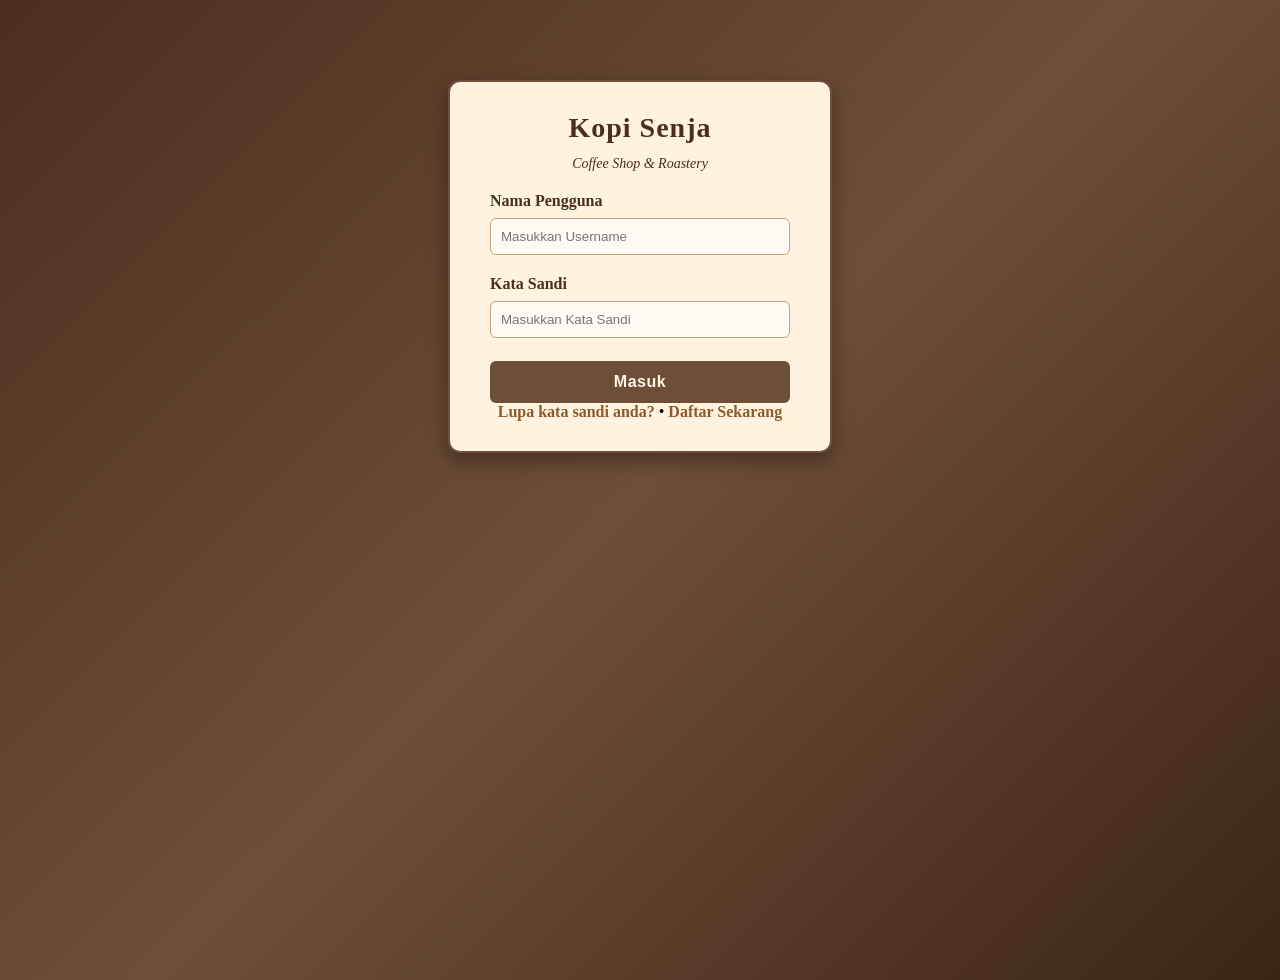
<file: index.html>
<!DOCTYPE html>
<html lang="en">
<head>
  <meta charset="UTF-8">
  <meta name="viewport" content="width=device-width, initial-scale=1.0">
  <title>Login - Kopi Senja Coffee Shop</title>
  <link rel="preconnect" href="https://fonts.googleapis.com">
  <link rel="preconnect" href="https://fonts.gstatic.com" crossorigin>
  <link href="https://fonts.googleapis.com/css2?family=Fraunces:ital,wght@0,500;0,600;1,500&family=DM+Sans:wght@400;500;600&display=swap" rel="stylesheet">
  <link rel="stylesheet" href="style.css">
</head>
<body>
  <div class="page">
    <div class="login-container">

      <div class="brand">
        <div class="coffee-cup" aria-hidden="true">
          <span class="steam steam1"></span>
          <span class="steam steam2"></span>
          <span class="steam steam3"></span>
          <div class="cup-body"><div class="cup-shine"></div></div>
          <div class="cup-handle"></div>
        </div>
        <h1>Kopi Senja</h1>
        <p class="subtitle">Coffee Shop &amp; Roastery</p>
      </div>

      <form action="#">
        <div class="field">
          <label for="username">Nama Pengguna</label>
          <input type="text" name="username" id="username"
            placeholder="Masukkan Username">
        </div>

        <div class="field">
          <label for="password">Kata Sandi</label>
          <input type="password" name="password" id="password"
            placeholder="Masukkan Kata Sandi">
        </div>

        <button type="button" onclick="cekLogin()">Masuk</button>

        <div class="links">
          <a href="#">Lupa kata sandi anda?</a>
          <span class="dot">•</span>
          <a href="register.html">Daftar Sekarang</a>
        </div>
      </form>
    </div>
  </div>

  <script src="script.js"></script>
</body>
</html>
</file>
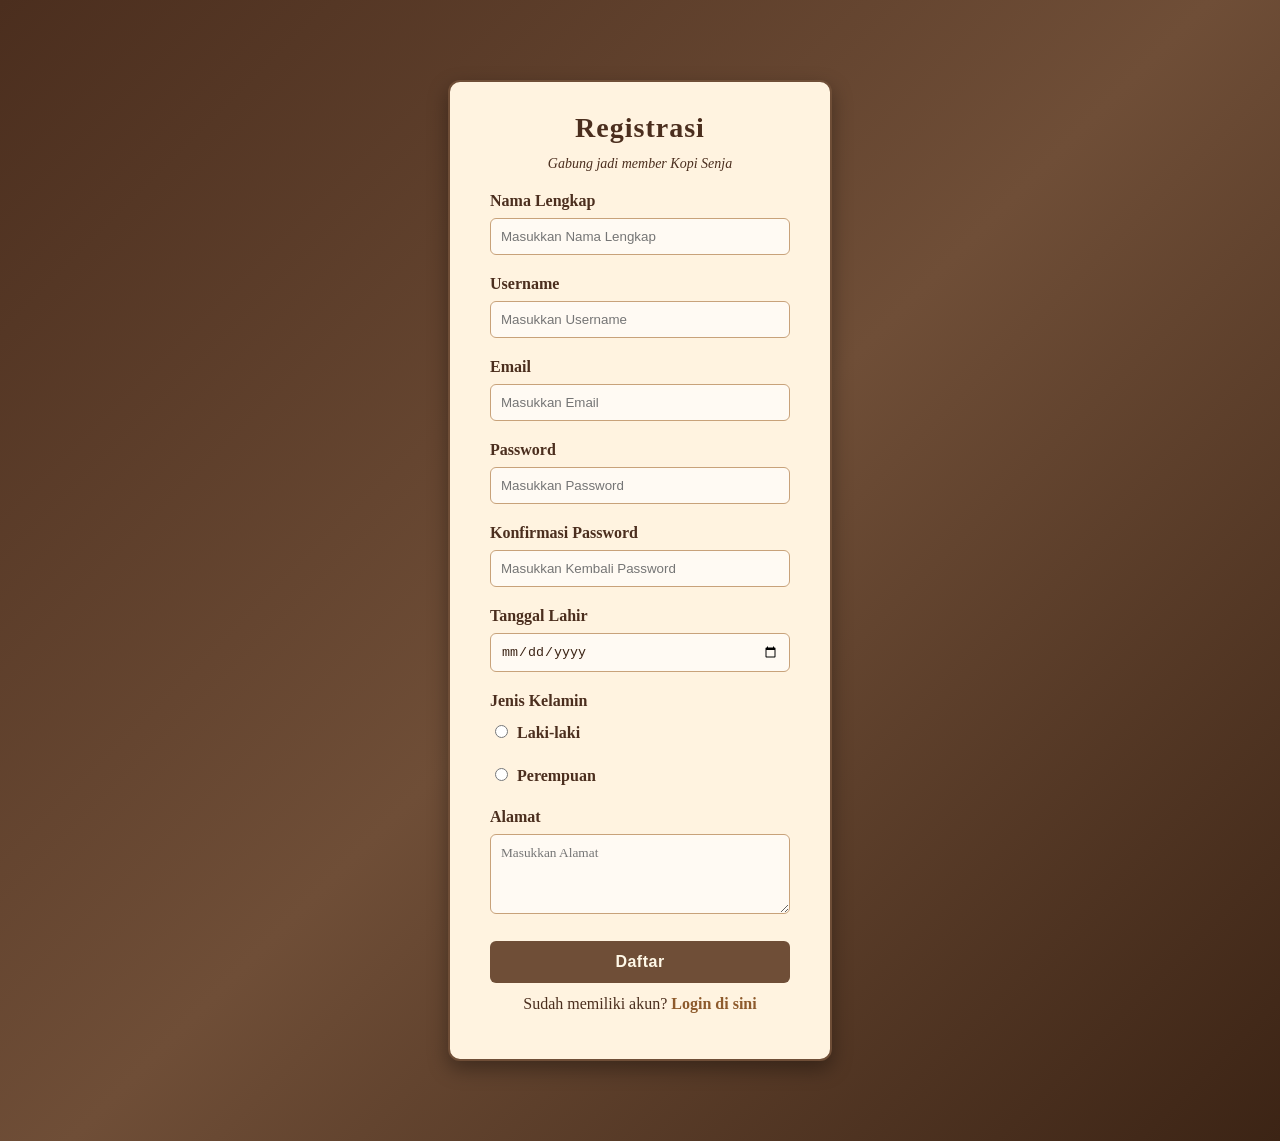
<file: register.html>
<!DOCTYPE html>
<html lang="en">
<head>
  <meta charset="UTF-8">
  <meta name="viewport" content="width=device-width, initial-scale=1.0">
  <title>Register - Kopi Senja Coffee Shop</title>
  <link rel="preconnect" href="https://fonts.googleapis.com">
  <link rel="preconnect" href="https://fonts.gstatic.com" crossorigin>
  <link href="https://fonts.googleapis.com/css2?family=Fraunces:ital,wght@0,500;0,600;1,500&family=DM+Sans:wght@400;500;600&display=swap" rel="stylesheet">
  <link rel="stylesheet" href="style.css">
</head>
<body>
  <div class="page">
    <div class="register-container">

      <div class="brand">
        <div class="coffee-cup" aria-hidden="true">
          <span class="steam steam1"></span>
          <span class="steam steam2"></span>
          <span class="steam steam3"></span>
          <div class="cup-body"><div class="cup-shine"></div></div>
          <div class="cup-handle"></div>
        </div>
        <h1>Registrasi</h1>
        <p class="subtitle">Gabung jadi member Kopi Senja</p>
      </div>

      <form action="#">
        <div class="field">
          <label for="nama">Nama Lengkap</label>
          <input type="text" name="nama" id="nama"
            placeholder="Masukkan Nama Lengkap">
        </div>

        <div class="field">
          <label for="username">Username</label>
          <input type="text" name="username" id="username"
            placeholder="Masukkan Username">
        </div>

        <div class="field">
          <label for="email">Email</label>
          <input type="email" id="email" name="email"
            placeholder="Masukkan Email">
        </div>

        <div class="field">
          <label for="password">Password</label>
          <input type="password" id="password" name="password"
            placeholder="Masukkan Password">
        </div>

        <div class="field">
          <label for="konfirmasi-password">Konfirmasi Password</label>
          <input type="password" id="konfirmasi-password"
            name="konfirmasi-password"
            placeholder="Masukkan Kembali Password">
        </div>

        <div class="field">
          <label for="tanggal-lahir">Tanggal Lahir</label>
          <input type="date" id="tanggal-lahir" name="tanggal-lahir">
        </div>

        <div class="field">
          <label>Jenis Kelamin</label>
          <div class="radio-row">
            <label class="radio-option" for="laki-laki">
              <input type="radio" id="laki-laki" name="jenis-kelamin" value="Laki-laki">
              <span>Laki-laki</span>
            </label>
            <label class="radio-option" for="perempuan">
              <input type="radio" id="perempuan" name="jenis-kelamin" value="Perempuan">
              <span>Perempuan</span>
            </label>
          </div>
        </div>

        <div class="field">
          <label for="alamat">Alamat</label>
          <textarea id="alamat" name="alamat"
            placeholder="Masukkan Alamat"></textarea>
        </div>

        <button type="button" onclick="cekRegister()">Daftar</button>

        <div class="links">
          <p>Sudah memiliki akun? <a href="index.html">Login di sini</a></p>
        </div>
      </form>
    </div>
  </div>

  <script src="script.js"></script>
</body>
</html>
</file>
<file: style.css>
/* ===== Tema Umum: Kopi Senja Coffee Shop ===== */
body {
  margin: 0;
  font-family: 'Georgia', 'Times New Roman', serif;
  background: linear-gradient(135deg, #4b2e1e 0%, #6f4e37 50%, #3c2415 100%);
  min-height: 100vh;
}

/* ===== Kotak Login & Registrasi ===== */
.login-container,
.register-container {
  width: 300px;
  margin: 80px auto;
  padding: 30px 40px;
  background-color: #FFF3E0;
  border: 2px solid #6f4e37;
  border-radius: 12px;
  box-shadow: 0 8px 20px rgba(0, 0, 0, 0.35);
  text-align: center;
}

.coffee-logo {
  font-size: 48px;
  margin-bottom: 5px;
}

.login-container h1,
.register-container h1 {
  color: #4b2e1e;
  margin: 0 0 5px 0;
  font-size: 28px;
  letter-spacing: 1px;
}

.subtitle {
  color: #8d6e63;
  font-style: italic;
  margin: 0 0 20px 0;
  font-size: 14px;
}

/* ===== Label & Input ===== */
.login-container label,
.register-container label {
  display: block;
  text-align: left;
  margin-top: 12px;
  font-weight: bold;
  color: #4b2e1e;
}

input[type="text"],
input[type="email"],
input[type="password"],
input[type="date"] {
  width: 100%;
  padding: 10px;
  margin: 8px 0;
  border: 1px solid #c8a27a;
  border-radius: 6px;
  box-sizing: border-box;
  background-color: #fffaf3;
  color: #3c2415;
}

input[type="text"]:focus,
input[type="email"]:focus,
input[type="password"]:focus,
input[type="date"]:focus,
select:focus,
textarea:focus {
  outline: none;
  border-color: #6f4e37;
  box-shadow: 0 0 5px rgba(111, 78, 55, 0.5);
}

input[type="radio"] {
  margin-right: 5px;
  margin-bottom: 15px;
  accent-color: #6f4e37;
}

input[type="checkbox"] {
  margin-right: 5px;
  margin-bottom: 15px;
  accent-color: #6f4e37;
}

select {
  width: 100%;
  padding: 10px;
  margin: 8px 0;
  border: 1px solid #c8a27a;
  border-radius: 6px;
  box-sizing: border-box;
  background-color: #fffaf3;
  color: #3c2415;
}

/* Styling untuk kolom Alamat (Textarea) */
textarea {
  width: 100%;
  padding: 10px;
  margin: 8px 0;
  border: 1px solid #c8a27a;
  border-radius: 6px;
  box-sizing: border-box;
  background-color: #fffaf3;
  color: #3c2415;
  min-height: 80px;
  font-family: inherit;
  resize: vertical;
}

/* ===== Tombol ===== */
button[type="submit"],
button[type="button"] {
  width: 100%;
  padding: 12px;
  margin-top: 15px;
  background-color: #6f4e37;
  color: #fff8e7;
  border: none;
  border-radius: 6px;
  cursor: pointer;
  font-size: 16px;
  font-weight: bold;
  letter-spacing: 0.5px;
  transition: background-color 0.2s ease-in-out;
}

button[type="submit"]:hover,
button[type="button"]:hover {
  background-color: #4b2e1e;
}

/* ===== Link ===== */
.login-container p,
.register-container p {
  text-align: center;
  margin-top: 12px;
  color: #4b2e1e;
}

.login-container a,
.register-container a {
  color: #8d5a2c;
  text-decoration: none;
  font-weight: bold;
}

.login-container a:hover,
.register-container a:hover {
  text-decoration: underline;
  color: #4b2e1e;
}

/* ===== Responsif ===== */
@media (max-width: 600px) {
  .login-container,
  .register-container {
    width: 90%;
    margin: 50px auto;
  }

  input[type="text"],
  input[type="password"],
  input[type="email"],
  input[type="date"],
  select,
  textarea,
  button[type="submit"],
  button[type="button"] {
    font-size: 16px;
  }
}
</file>
